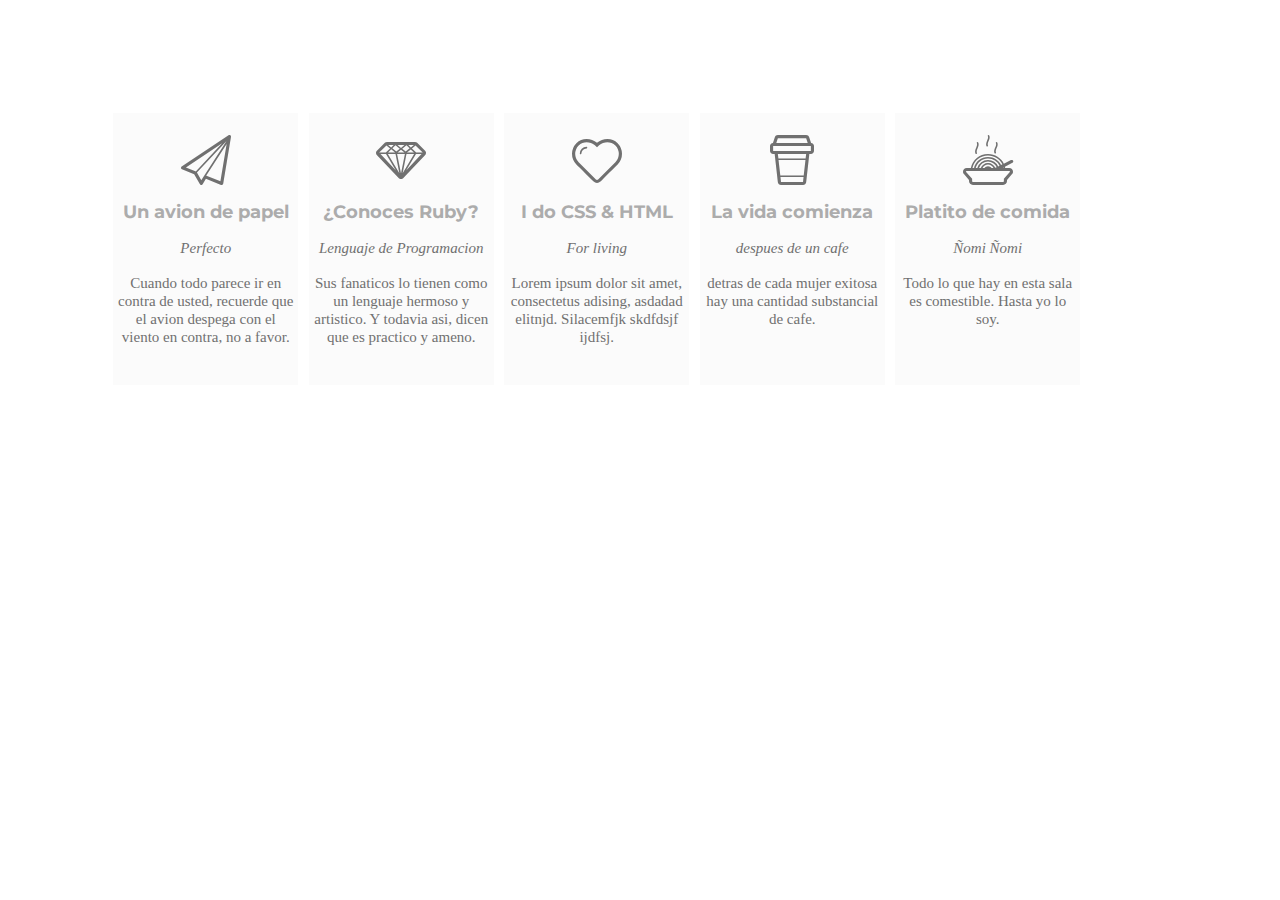
<file: index.html>
<!DOCTYPE html>
<html>
	<head>
		<meta charset="UTF-8">
		<title>Tipografias e Iconos</title>
		<link rel="stylesheet" type="text/css" href="css/main.css">
		<link rel="stylesheet" href="fonts/style.css">
	</head>
	<body>
		<div class="grande">
			<a href="#">
				<div class="bloque primero">
					<span class="icon-paperplane"></span>
					<h2>Un avion de papel</h2>
					<p><em>Perfecto</em></p>
					<p1>Cuando todo parece ir en contra de usted, recuerde que el avion despega con el viento en contra, no a favor.</p1>
				</div>
			</a>
			<div class="bloque segundo">
			<span class="icon-diamond"></span>
				<h2>¿Conoces Ruby?</h2>
				<p><em>Lenguaje de Programacion</em></p>
				<p1>Sus fanaticos lo tienen como un lenguaje hermoso y artistico. Y todavia asi, dicen que es practico y ameno.</p1>
			</div>
			<div class="bloque tercero">
			<span class="icon-heart"></span>
				<h2>I do CSS & HTML</h2>
				<p><em>For living</em></p>
				<p1>Lorem ipsum dolor sit amet, consectetus adising, asdadad elitnjd. Silacemfjk skdfdsjf ijdfsj.</p1>
			</div>
			<div class="bloque cuarto">
			<span class="icon-cup"></span>
				<h2>La vida comienza</h2>
				<p><em>despues de un cafe</em></p>
				<p1>detras de cada mujer exitosa hay una cantidad substancial de cafe.</p1>
			</div>
			<div class="bloque quinto">
			<span class="icon-food"></span>
				<h2>Platito de comida</h2>
				<p><em>Ñomi Ñomi</em></p>
				<p1>Todo lo que hay en esta sala es comestible. Hasta yo lo soy.</p1>
			</div>
		</div>
	</body>
</html>
</file>
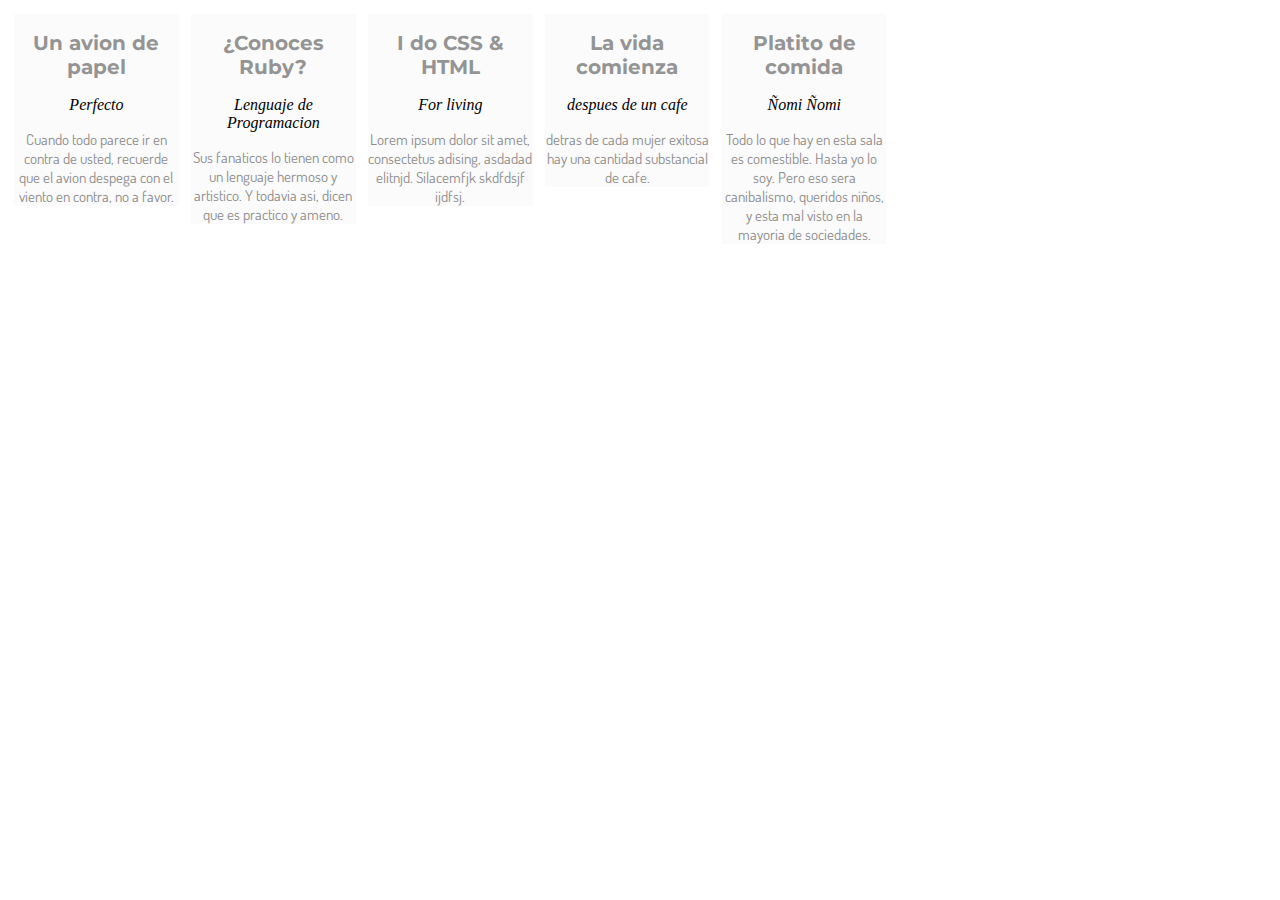
<file: tipografiaseiconos/index.html>
<!DOCTYPE html>
<html>
	<head>
		<meta charset="UTF-8">
		<title>Tipografias e Iconos</title>
		<link rel="stylesheet" type="text/css" href="css/main.css">
	</head>
	<body>
		<div class="caja clearfix">
			<div class="bloque primero">
				<h2>Un avion de papel</h2>
				<p><em>Perfecto</em></p>
				<p1>Cuando todo parece ir en contra de usted, recuerde que el avion despega con el viento en contra, no a favor.</p1>
			</div>
			<div class="bloque segundo">
				<h2>¿Conoces Ruby?</h2>
				<p><em>Lenguaje de Programacion</em></p>
				<p1>Sus fanaticos lo tienen como un lenguaje hermoso y artistico. Y todavia asi, dicen que es practico y ameno.</p1>
			</div>
			<div class="bloque tercero">
				<h2>I do CSS & HTML</h2>
				<p><em>For living</em></p>
				<p1>Lorem ipsum dolor sit amet, consectetus adising, asdadad elitnjd. Silacemfjk skdfdsjf ijdfsj.</p1>
			</div>
			<div class="bloque cuarto">
				<h2>La vida comienza</h2>
				<p><em>despues de un cafe</em></p>
				<p1>detras de cada mujer exitosa hay una cantidad substancial de cafe.</p1>
			</div>
			<div class="bloque quinto">
				<h2>Platito de comida</h2>
				<p><em>Ñomi Ñomi</em></p>
				<p1>Todo lo que hay en esta sala es comestible. Hasta yo lo soy. Pero eso sera canibalismo, queridos niños, y esta mal visto en la mayoria de sociedades.</p1>
			</div>
		</div>
	</body>
</html>
</file>
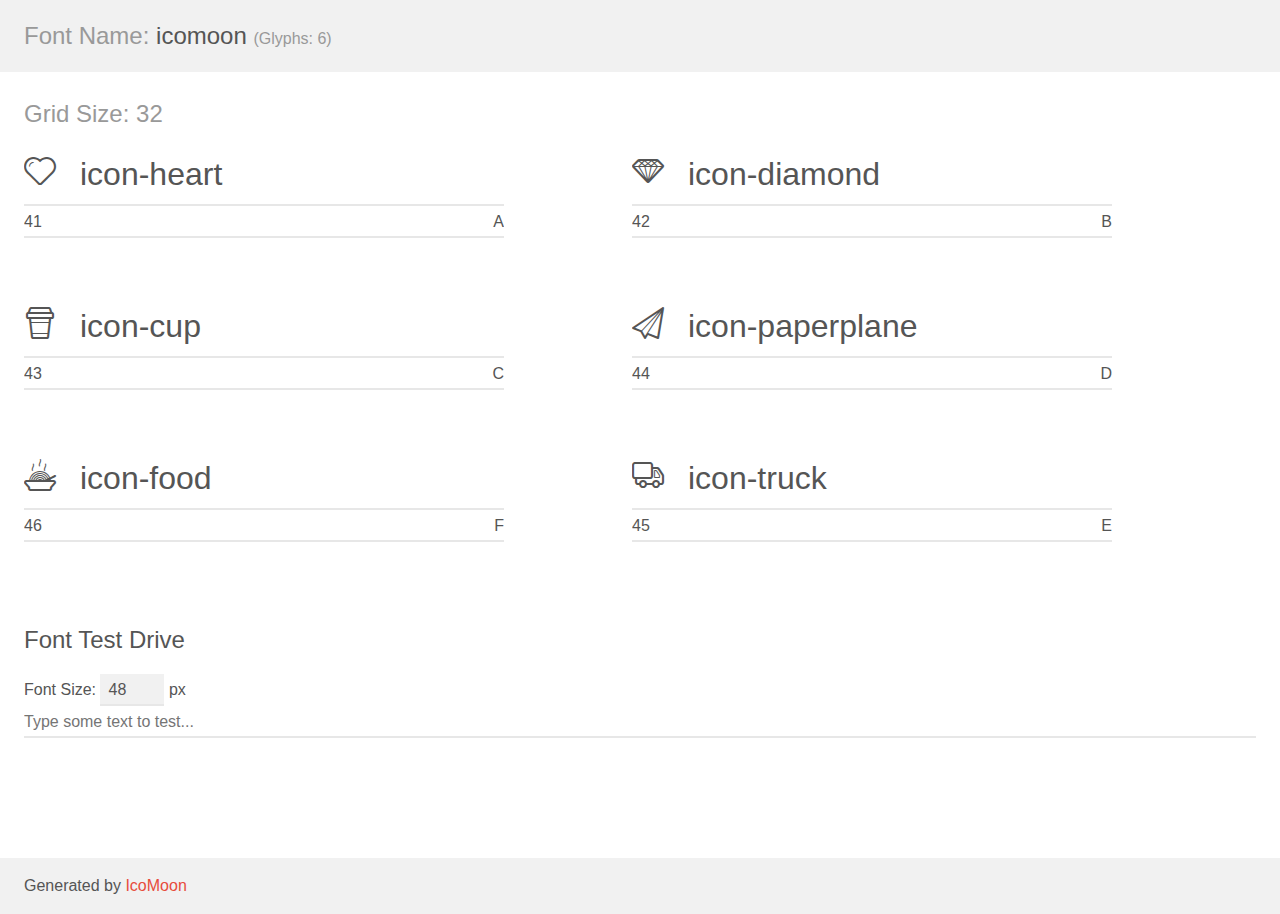
<file: fonts/demo.html>
<!doctype html>
<html>
<head>
    <meta charset="utf-8">
    <title>IcoMoon Demo</title>
    <meta name="description" content="An Icon Font Generated By IcoMoon.io">
    <meta name="viewport" content="width=device-width, initial-scale=1">
    <link rel="stylesheet" href="demo-files/demo.css">
    <link rel="stylesheet" href="style.css"></head>
<body>
    <div class="bgc1 clearfix">
        <h1 class="mhmm mvm"><span class="fgc1">Font Name:</span> icomoon <small class="fgc1">(Glyphs:&nbsp;6)</small></h1>
    </div>
    <div class="clearfix mhl ptl">
        <h1 class="mvm mtn fgc1">Grid Size: 32</h1>
        <div class="glyph fs1">
            <div class="clearfix bshadow0 pbs">
                <span class="icon-heart">
                
                </span>
                <span class="mls"> icon-heart</span>
            </div>
            <fieldset class="fs0 size1of1 clearfix hidden-false">
                <input type="text" readonly value="41" class="unit size1of2" />
                <input type="text" maxlength="1" readonly value="&#x41;" class="unitRight size1of2 talign-right" />
            </fieldset>
            <div class="fs0 bshadow0 clearfix hidden-true">
                <span class="unit pvs fgc1">liga: </span>
                <input type="text" readonly value="" class="liga unitRight" />
            </div>
        </div>
        <div class="glyph fs1">
            <div class="clearfix bshadow0 pbs">
                <span class="icon-diamond">
                
                </span>
                <span class="mls"> icon-diamond</span>
            </div>
            <fieldset class="fs0 size1of1 clearfix hidden-false">
                <input type="text" readonly value="42" class="unit size1of2" />
                <input type="text" maxlength="1" readonly value="&#x42;" class="unitRight size1of2 talign-right" />
            </fieldset>
            <div class="fs0 bshadow0 clearfix hidden-true">
                <span class="unit pvs fgc1">liga: </span>
                <input type="text" readonly value="" class="liga unitRight" />
            </div>
        </div>
        <div class="glyph fs1">
            <div class="clearfix bshadow0 pbs">
                <span class="icon-cup">
                
                </span>
                <span class="mls"> icon-cup</span>
            </div>
            <fieldset class="fs0 size1of1 clearfix hidden-false">
                <input type="text" readonly value="43" class="unit size1of2" />
                <input type="text" maxlength="1" readonly value="&#x43;" class="unitRight size1of2 talign-right" />
            </fieldset>
            <div class="fs0 bshadow0 clearfix hidden-true">
                <span class="unit pvs fgc1">liga: </span>
                <input type="text" readonly value="" class="liga unitRight" />
            </div>
        </div>
        <div class="glyph fs1">
            <div class="clearfix bshadow0 pbs">
                <span class="icon-paperplane">
                
                </span>
                <span class="mls"> icon-paperplane</span>
            </div>
            <fieldset class="fs0 size1of1 clearfix hidden-false">
                <input type="text" readonly value="44" class="unit size1of2" />
                <input type="text" maxlength="1" readonly value="&#x44;" class="unitRight size1of2 talign-right" />
            </fieldset>
            <div class="fs0 bshadow0 clearfix hidden-true">
                <span class="unit pvs fgc1">liga: </span>
                <input type="text" readonly value="" class="liga unitRight" />
            </div>
        </div>
        <div class="glyph fs1">
            <div class="clearfix bshadow0 pbs">
                <span class="icon-food">
                
                </span>
                <span class="mls"> icon-food</span>
            </div>
            <fieldset class="fs0 size1of1 clearfix hidden-false">
                <input type="text" readonly value="46" class="unit size1of2" />
                <input type="text" maxlength="1" readonly value="&#x46;" class="unitRight size1of2 talign-right" />
            </fieldset>
            <div class="fs0 bshadow0 clearfix hidden-true">
                <span class="unit pvs fgc1">liga: </span>
                <input type="text" readonly value="" class="liga unitRight" />
            </div>
        </div>
        <div class="glyph fs1">
            <div class="clearfix bshadow0 pbs">
                <span class="icon-truck">
                
                </span>
                <span class="mls"> icon-truck</span>
            </div>
            <fieldset class="fs0 size1of1 clearfix hidden-false">
                <input type="text" readonly value="45" class="unit size1of2" />
                <input type="text" maxlength="1" readonly value="&#x45;" class="unitRight size1of2 talign-right" />
            </fieldset>
            <div class="fs0 bshadow0 clearfix hidden-true">
                <span class="unit pvs fgc1">liga: </span>
                <input type="text" readonly value="" class="liga unitRight" />
            </div>
        </div>
  </div>

    <!--[if gt IE 8]><!-->
    <div class="mhl clearfix mbl">
        <h1>Font Test Drive</h1>
        <label>
            Font Size: <input id="fontSize" type="number" class="textbox0 mbm"
            min="8" value="48" />
            px
        </label>
        <input id="testText" type="text" class="phl size1of1 mvl"
        placeholder="Type some text to test..." value=""/>
        </label>
        <div id="testDrive" class="icon-">&nbsp;
        </div>
    </div>
    <!--<![endif]-->
    <div class="bgc1 clearfix">
        <p class="mhl">Generated by <a href="https://icomoon.io/app">IcoMoon</a></p>
    </div>

    <script src="demo-files/demo.js"></script>
</body>
</html>
</file>
<file: css/main.css>
@import url(https://fonts.googleapis.com/css?family=Montserrat:700);
@import url(https://fonts.googleapis.com/css?family=Dosis:300);

.bloque {
	width: 17%;
	height: 70%;
	float: left;
	background-color: #FBFBFB;
	text-align: center;
	margin: 0.5%;
	padding-top: 22px;
	padding-left: 2px;
	padding-right: 2px;
	height: 250px;
}

h2 {
	font-family: 'Montserrat', sans-serif;
	color: #ACACAC;
	font-size: 18px;
}

span {
	font-size: 50px;
	color: #707070;

}

.grande{
	padding: 100px;
}

p{
	padding: 2px;
	font-size: 15px;
	color: #707070;
}

p1{
	font-size: 15px;
	color: #707070;
}

a:hover{
        width:300px,
        height:400px;
        color:#A7B9DA ;
        background-color:white;
        font-family:"Montserrat";
        -moz-transform: scale(1.1);
        -webkit-transform: scale(1.1);
        -o-transform: scale(1.1);
        -ms-transform: scale(1.1);
        transform: scale(1.1);
}
</file>
<file: fonts/style.css>
@font-face {
  font-family: 'icomoon';
  src:  url('fonts/icomoon.eot?d3w7by');
  src:  url('fonts/icomoon.eot?d3w7by#iefix') format('embedded-opentype'),
    url('fonts/icomoon.ttf?d3w7by') format('truetype'),
    url('fonts/icomoon.woff?d3w7by') format('woff'),
    url('fonts/icomoon.svg?d3w7by#icomoon') format('svg');
  font-weight: normal;
  font-style: normal;
}

[class^="icon-"], [class*=" icon-"] {
  /* use !important to prevent issues with browser extensions that change fonts */
  font-family: 'icomoon' !important;
  speak: none;
  font-style: normal;
  font-weight: normal;
  font-variant: normal;
  text-transform: none;
  line-height: 1;

  /* Better Font Rendering =========== */
  -webkit-font-smoothing: antialiased;
  -moz-osx-font-smoothing: grayscale;
}

.icon-heart:before {
  content: "\41";
}
.icon-diamond:before {
  content: "\42";
}
.icon-cup:before {
  content: "\43";
}
.icon-paperplane:before {
  content: "\44";
}
.icon-food:before {
  content: "\46";
}
.icon-truck:before {
  content: "\45";
}
</file>
<file: tipografiaseiconos/css/main.css>
@import url(https://fonts.googleapis.com/css?family=Montserrat:700);
@import url(https://fonts.googleapis.com/css?family=Dosis:300);

.bloque {
	width: 13%;
	height: 70%;
	float: left;
	background-color: #FBFBFB;
	text-align: center;
	margin: 0.5%;
	border: 1px black;
}

h2 {
	font-family: 'Montserrat', sans-serif;
	color: #949494;
	font-size: 20px;
	padding: -2px; 
}
	
p1 {
 	font-family: 'Dosis', sans-serif;
 	font-size: 15px;
 	color: #8D8D8D;
 }
 	
.primero {

}

.segundo {

}

.tercero {
	
}

.cuarto {

}

.quinto {
	
}
/*.clearfix:before, .clearfix:after {
   content: " ";
   display: table;
}

.clearfix:after {
   clear: both;
}*/

@font-face {
	font-family: "fonts/style.css";
	src:url("fonts/icomoon.eot");
}
</file>
<file: fonts/demo-files/demo.css>
body {
  padding: 0;
  margin: 0;
  font-family: sans-serif;
  font-size: 1em;
  line-height: 1.5;
  color: #555;
  background: #fff;
}
h1 {
  font-size: 1.5em;
  font-weight: normal;
}
small {
  font-size: .66666667em;
}
a {
  color: #e74c3c;
  text-decoration: none;
}
a:hover, a:focus {
  box-shadow: 0 1px #e74c3c;
}
.bshadow0, input {
  box-shadow: inset 0 -2px #e7e7e7;
}
input:hover {
  box-shadow: inset 0 -2px #ccc;
}
input, fieldset {
  font-family: sans-serif;
  font-size: 1em;
  margin: 0;
  padding: 0;
  border: 0;
}
input {
  color: inherit;
  line-height: 1.5;
  height: 1.5em;
  padding: .25em 0;
}
input:focus {
  outline: none;
  box-shadow: inset 0 -2px #449fdb;
}
.glyph {
  font-size: 16px;
  width: 15em;
  padding-bottom: 1em;
  margin-right: 4em;
  margin-bottom: 1em;
  float: left;
  overflow: hidden;
}
.liga {
  width: 80%;
  width: calc(100% - 2.5em);
}
.talign-right {
  text-align: right;
}
.talign-center {
  text-align: center;
}
.bgc1 {
  background: #f1f1f1;
}
.fgc1 {
  color: #999;
}
.fgc0 {
  color: #000;
}
p {
  margin-top: 1em;
  margin-bottom: 1em;
}
.mvm {
  margin-top: .75em;
  margin-bottom: .75em;
}
.mtn {
  margin-top: 0;
}
.mtl, .mal {
  margin-top: 1.5em;
}
.mbl, .mal {
  margin-bottom: 1.5em;
}
.mal, .mhl {
  margin-left: 1.5em;
  margin-right: 1.5em;
}
.mhmm {
  margin-left: 1em;
  margin-right: 1em;
}
.mls {
  margin-left: .25em;
}
.ptl {
  padding-top: 1.5em;
}
.pbs, .pvs {
  padding-bottom: .25em;
}
.pvs, .pts {
  padding-top: .25em;
}
.unit {
  float: left;
}
.unitRight {
  float: right;
}
.size1of2 {
  width: 50%;
}
.size1of1 {
  width: 100%;
}
.clearfix:before, .clearfix:after {
  content: " ";
  display: table;
}
.clearfix:after {
  clear: both;
}
.hidden-true {
  display: none;
}
.textbox0 {
  width: 3em;
  background: #f1f1f1;
  padding: .25em .5em;
  line-height: 1.5;
  height: 1.5em;
}
#testDrive {
  display: block;
  padding-top: 24px;
  line-height: 1.5;
}
.fs0 {
  font-size: 16px;
}
.fs1 {
  font-size: 32px;
}
</file>
